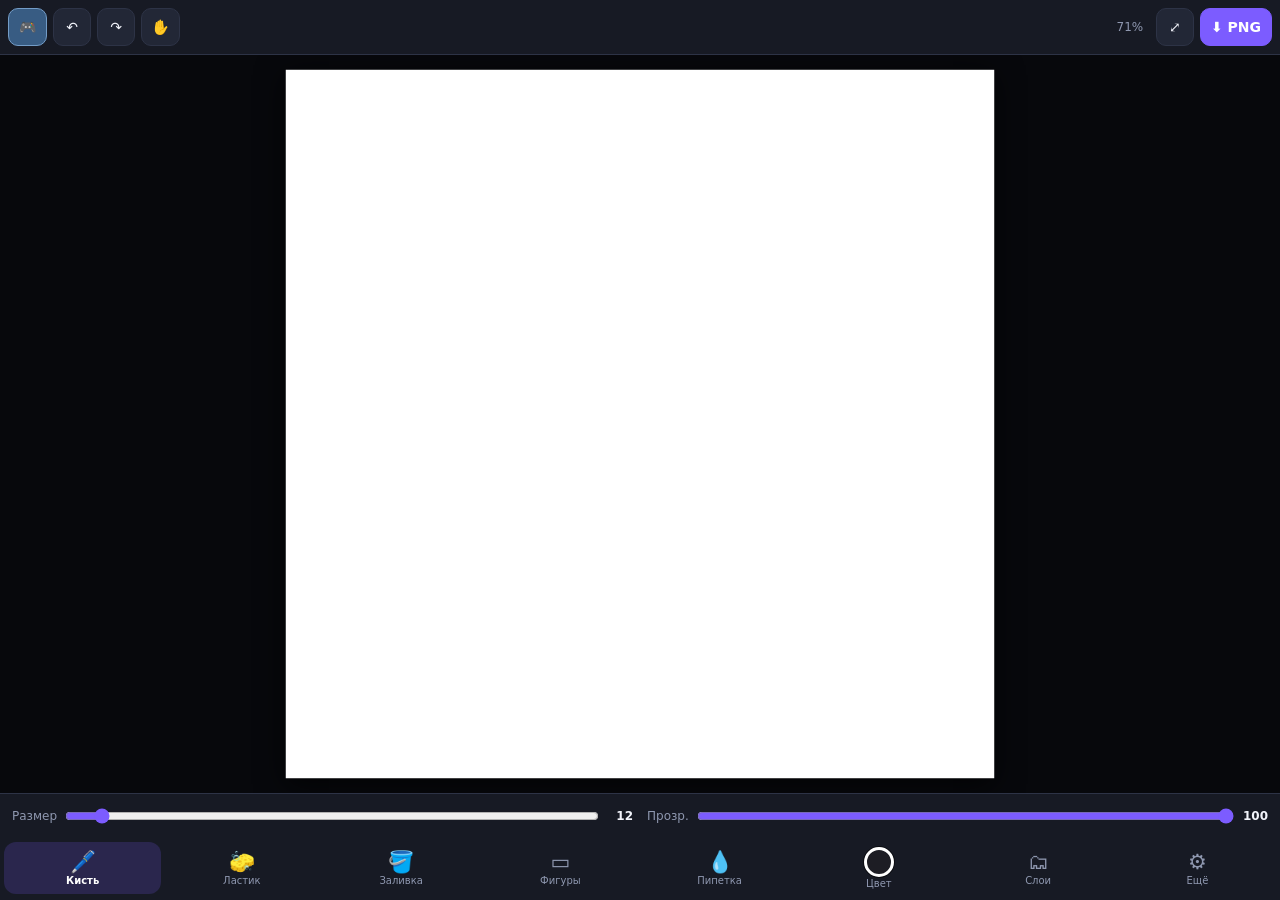
<file: index.html>
<!doctype html>
<html lang="ru"><head><meta charset="utf-8">
<meta name="viewport" content="width=device-width,initial-scale=1,maximum-scale=1,user-scalable=no,viewport-fit=cover">
<meta name="theme-color" content="#0e1016"><title>Paint Studio</title>
<script src="https://telegram.org/js/telegram-web-app.js"></script><link rel="stylesheet" href="/multiplayer.css">
<style>
:root{--bg:#0e1016;--p:#171a24;--p2:#222736;--t:#f2f4fb;--m:#8f98b0;--a:#7c5cff;--l:#2d3346}
*{box-sizing:border-box;-webkit-tap-highlight-color:transparent}
html,body{margin:0;height:100%;overflow:hidden;background:var(--bg);color:var(--t);font:14px system-ui,-apple-system,sans-serif;overscroll-behavior:none;user-select:none;-webkit-user-select:none}
input,textarea{user-select:text;-webkit-user-select:text}
#app{display:flex;flex-direction:column;height:100%;height:100dvh;max-width:1400px;margin:auto}
button{font:inherit;color:var(--t);background:var(--p2);border:1px solid var(--l);border-radius:10px;min-height:38px;min-width:38px;padding:0 10px}
button.on{background:var(--a);border-color:var(--a);color:#fff;font-weight:700}button:active{transform:scale(.95)}
.top{display:flex;gap:6px;align-items:center;padding:8px;padding-top:max(8px,env(safe-area-inset-top));background:var(--p);border-bottom:1px solid var(--l)}
.sp{flex:1}#zl{color:var(--m);font-size:12px;min-width:40px;text-align:center}
#stage{flex:1;position:relative;overflow:hidden;touch-action:none;min-height:150px;background:#07080c}
#wrap{position:absolute;left:0;top:0;width:1000px;height:1000px;transform-origin:0 0;box-shadow:0 8px 40px #000b}
.ly,#sb{position:absolute;left:0;top:0;width:100%;height:100%;pointer-events:none}
#qs{display:grid;grid-template-columns:1fr 1fr;gap:4px 14px;padding:6px 12px;background:var(--p);border-top:1px solid var(--l)}
#qs label{display:flex;align-items:center;gap:6px;color:var(--m);font-size:12px;min-width:0}#qs input{flex:1;min-width:0}#qs b{color:var(--t);min-width:26px;text-align:right;font-weight:600}
input[type=range]{accent-color:var(--a);height:28px}
#bar{display:flex;background:var(--p);padding:4px 4px max(6px,env(safe-area-inset-bottom));gap:2px}
.tb{flex:1;display:flex;flex-direction:column;align-items:center;justify-content:center;gap:1px;background:none;border:0;border-radius:12px;font-size:10px;color:var(--m);min-height:52px;padding:0;min-width:0}
.tb i{font-style:normal;font-size:21px;line-height:24px}.tb.on{background:#7c5cff30;color:#fff;font-weight:600}
#cbtn{width:30px;height:30px;border-radius:50%;border:3px solid #fff;display:block;box-shadow:0 0 0 1px #0008}
.locked .edit{opacity:.3;pointer-events:none}
#sheet{position:fixed;left:0;right:0;bottom:0;z-index:20;background:var(--p);border-top:1px solid var(--l);border-radius:18px 18px 0 0;max-height:58dvh;display:flex;flex-direction:column;box-shadow:0 -10px 40px #000a;max-width:900px;margin:auto}
#sheet[hidden]{display:none}.sh{display:flex;justify-content:space-between;align-items:center;padding:10px 14px 4px;font-size:15px}#shB{overflow-y:auto;padding:6px 14px max(14px,env(safe-area-inset-bottom))}
.row{display:flex;gap:6px;flex-wrap:wrap;align-items:center;margin-bottom:8px}
.grid{display:grid;grid-template-columns:repeat(auto-fill,minmax(104px,1fr));gap:8px}
.bt{display:flex;flex-direction:column;align-items:center;gap:2px;padding:6px 4px;height:auto;font-size:12px}.bt canvas{width:100%;height:auto}
label.r{display:flex;align-items:center;gap:8px;color:var(--m);font-size:13px;margin-bottom:4px}label.r span{min-width:84px}label.r input{flex:1}label.r b{color:var(--t);min-width:30px;text-align:right}
.cap{color:var(--m);font-size:12px;margin:6px 0 4px}
.sw{width:30px;height:30px;border-radius:50%;padding:0;min-width:0;border:2px solid #fff4}.sw.sel{outline:2px solid var(--a);outline-offset:2px}
#cur2{width:40px;height:40px;border-radius:10px;border:2px solid #fff6}
input.hue{-webkit-appearance:none;height:14px;border-radius:7px;background:linear-gradient(90deg,red,#ff0,lime,cyan,blue,magenta,red)}
input.hue::-webkit-slider-thumb{-webkit-appearance:none;width:22px;height:22px;border-radius:50%;background:#fff;border:2px solid #000}
select,#hex,input[type=color]{background:var(--p2);color:var(--t);border:1px solid var(--l);border-radius:10px;min-height:38px;padding:0 8px;font:inherit}#hex{width:92px}input[type=color]{width:46px;padding:2px}
.li{display:flex;align-items:center;gap:6px;padding:6px;border:1px solid var(--l);border-radius:12px;margin-bottom:6px;background:var(--p2)}.li.act{border-color:var(--a);background:#7c5cff25}
.li canvas{width:44px;height:44px;border-radius:6px;background:#fff;flex:none;object-fit:cover}.li .nm{flex:1;min-width:0}.li .nm b{display:block;font-size:13px;margin-bottom:2px}.li button{min-width:34px;min-height:34px;padding:0}.li input{width:100%}
.th{position:relative}.th img{width:84px;height:84px;object-fit:cover;border-radius:8px;border:1px solid var(--l);display:block;background:#fff}.th i{position:absolute;right:-4px;top:-4px;background:#c33;border-radius:50%;width:20px;height:20px;text-align:center;font-style:normal;line-height:20px}
#ov,#dlg{position:fixed;inset:0;background:#000d;display:none;flex-direction:column;align-items:center;justify-content:center;gap:12px;z-index:40;color:#fff;padding:20px;text-align:center}#ov img{max-width:92%;max-height:70%;background:#fff}
#dlg{z-index:50}#dlg div{background:var(--p);padding:18px;border-radius:14px;max-width:320px;border:1px solid var(--l)}#dlg .row{justify-content:center;margin:12px 0 0}
#szp{position:absolute;left:50%;top:50%;transform:translate(-50%,-50%);border:2px solid #fff;border-radius:50%;box-shadow:0 0 0 1px #000a;background:#7c5cff22;pointer-events:none;display:none;z-index:5}
#toast{position:fixed;left:50%;top:70px;transform:translateX(-50%);background:#000c;color:#fff;padding:8px 14px;border-radius:20px;z-index:45;display:none;font-size:13px}
</style></head><body>
<script>(function(){try{var t=window.Telegram&&Telegram.WebApp,sp=(t&&t.initDataUnsafe&&t.initDataUnsafe.start_param)||new URLSearchParams(location.search).get('startapp')||'';if(sp.indexOf('nat_')===0)location.replace('/game?startapp='+encodeURIComponent(sp))}catch(e){}})()</script>
<script>window.onerror=function(m,s,l){var d=document.createElement('div');d.style.cssText='position:fixed;top:0;left:0;right:0;z-index:99;background:#900;color:#fff;padding:8px;font-size:12px';d.textContent='Ошибка: '+m+' (строка '+l+')';document.body.appendChild(d)}</script>
<div id="app">
<div class="top"><button id="multiOpen" title="Игровая комната">🎮</button><button id="undo" class="edit">↶</button><button id="redo" class="edit">↷</button><button id="hand">✋</button><span class="sp"></span><span id="zl">100%</span><button id="fit">⤢</button><button id="save" class="on">⬇ PNG</button></div>
<div id="stage"><div id="wrap"><canvas id="sb" width="1000" height="1000"></canvas></div><div id="szp"></div></div>
<div id="qs" class="edit"><label>Размер<input id="size" type="range" min="1" max="200"><b id="sizeV"></b></label><label>Прозр.<input id="op" type="range" min="3" max="100"><b id="opV"></b></label></div>
<div id="bar">
<button class="tb edit" id="tBr"><i>🖊️</i>Кисть</button><button class="tb edit" data-t="eraser"><i>🧽</i>Ластик</button><button class="tb edit" data-t="bucket"><i>🪣</i>Заливка</button><button class="tb edit" id="tSh"><i>◇</i>Фигуры</button><button class="tb edit" data-t="pick"><i>💧</i>Пипетка</button><button class="tb edit" id="tCol"><span id="cbtn"></span>Цвет</button><button class="tb edit" id="tLy"><i>🗂</i>Слои</button><button class="tb" id="tMore"><i>⚙</i>Ещё</button>
</div></div>
<div id="sheet" hidden><div class="sh"><b id="shT"></b><button id="shX">✕</button></div><div id="shB"></div></div>
<div id="multiBox" class="multi-box" style="display:none">
 <div class="multi-head"><b>🎨 Угадай, что я нарисовал!</b><button id="multiClose">✕</button></div>
 <div id="multiSetup">
  <p>Введи имя и подключись к комнате из Telegram-группы.</p>
  <input id="playerName" maxlength="24" placeholder="Твоё имя" value="Игрок">
  <input id="roomCode" maxlength="8" placeholder="Код комнаты">
  <div class="multi-actions"><button id="roomJoin" class="multi-primary">Войти в комнату</button><button id="roomCreate">Создать комнату</button></div>
 </div>
 <div id="multiGame" hidden>
  <div class="multi-info"><span>Комната: <b id="roomLabel"></b></span><span id="roundStatus">Ожидание игроков</span></div>
  <div class="word-card" id="wordCard">Ждём начала игры…</div>
  <div class="multi-actions"><button id="roundStart" class="multi-primary">▶ Начать раунд</button><button id="canvasClear">Очистить рисунок</button><button id="roomLeave">Выйти</button></div>
  <div class="multi-columns"><div><b>Игроки</b><div id="playerList"></div></div><div><b>Ответы</b><div id="gameChat"></div><div class="guess-row"><input id="guessInput" placeholder="Угадай слово"><button id="guessSend">➤</button></div></div></div>
 </div><div id="multiNotice"></div>
</div>
<div id="ov"><img id="oi"><div>Зажми картинку и выбери «Сохранить». Нажми в любом месте, чтобы закрыть.</div></div>
<div id="dlg"><div><span id="dT"></span><div class="row"><button id="dN">Отмена</button><button id="dY" class="on">Да</button></div></div></div><div id="toast"></div>
<script>
(()=>{
const A=window.Telegram&&Telegram.WebApp;try{A&&(A.ready(),A.expand(),A.disableVerticalSwipes&&A.disableVerticalSwipes())}catch{}
const $=s=>document.querySelector(s),W=1000,H=1000,stage=$('#stage'),wrap=$('#wrap'),sb=$('#sb'),sbx=sb.getContext('2d');
const S={tool:'pen',color:'#1d1d24',size:12,op:1,sm:.3,sym:1,mir:0,fill:0,tol:32,paper:'#ffffff'};
const BR=[['pen','🖊️','Перо'],['pencil','✏️','Карандаш'],['marker','🖍️','Маркер'],['hl','🟨','Текстмаркер'],['calli','🖋️','Каллиграфия'],['spray','💨','Спрей'],['air','☁️','Аэрограф'],['water','💧','Акварель'],['chalk','🧱','Мел'],['crayon','🖍','Мелок'],['neon','💡','Неон'],['light','🌈','Радуга'],['spark','✨','Искры'],['star','⭐','Звёзды'],['conf','🎉','Конфетти'],['gouache','🎨','Гуашь'],['ink','✒️','Тушь'],['dry','🧹','Сухая кисть'],['charcoal','⬛','Уголь'],['pastel','💗','Пастель'],['stipple','🔘','Точки'],['leaf','🍃','Листья'],['heart','❤️','Сердечки'],['snow','❄️','Снег'],['grass','🌿','Трава'],['fur','🐾','Мех'],['dash','➖','Пунктир'],['glow','🔆','Свечение'],['fire','🔥','Огонь'],['bubble','⚪','Пузыри']];
const SH=[['line','／','Линия'],['rect','▭','Прямоуг.'],['ell','◯','Эллипс'],['tri','△','Треугольник'],['star5','☆','Звезда'],['arrow','➜','Стрелка']];
const PAL={Классика:['#1d1d24','#ffffff','#e53935','#ff8a00','#ffd600','#43a047','#00acc1','#1e88e5','#3949ab','#8e24aa','#ec407a','#795548','#9e9e9e'],'Неон':['#ff00e6','#00fff0','#39ff14','#fff200','#ff3131','#7d00ff','#00b3ff','#ff7b00','#ffffff','#b6ff00'],Пастель:['#ffd1dc','#ffe5b4','#fdfd96','#c1f0c1','#b5ead7','#aec6cf','#cdb4db','#f4c2c2','#e2f0cb','#ffffff'],Земля:['#3e2723','#5d4037','#8d6e63','#d7ccc8','#6b8e23','#556b2f','#c19a6b','#a0522d','#f5deb3','#2f4f4f'],Закат:['#2b1055','#7597de','#ff5e62','#ff9966','#ffcb74','#ffe29f','#c33764','#1d2671','#f857a6','#ffd1a9'],Океан:['#03045e','#0077b6','#00b4d8','#90e0ef','#caf0f8','#006466','#2ec4b6','#cbf3f0','#023e8a','#e0fbfc'],'Тона кожи':['#ffdfc4','#f0c8a0','#e0ac84','#c68642','#a9714b','#8d5524','#6b4423','#4a2c17','#f5b7a5','#d98880']};
let L=[],act=0,hist=[],redo=[],V={x:0,y:0,s:1},hand=false,locked=false,inRoom=false,stash=null,touched=false,dirty=false,hue=0,dc=0,cur=null,lastBr='pen',lastSh='rect',prevTool='pen',RC=[],space=false,palN='Классика';
try{Object.assign(S,JSON.parse(localStorage.getItem('psPref3')||'{}'));S.paper='#ffffff'}catch{}
const savePref=()=>{try{localStorage.setItem('psPref3',JSON.stringify({color:S.color,size:S.size,op:S.op,sm:S.sm,tol:S.tol}))}catch{}};
const rgb=h=>[1,3,5].map(i=>parseInt(h.substr(i,2),16)),hex=(r,g,b)=>'#'+[r,g,b].map(v=>Math.round(v).toString(16).padStart(2,'0')).join('');
function hsl2(h,s,l){s/=100;l/=100;const k=n=>(n+h/30)%12,a=s*Math.min(l,1-l),f=n=>l-a*Math.max(-1,Math.min(k(n)-3,Math.min(9-k(n),1)));return hex(f(0)*255,f(8)*255,f(4)*255)}
function h2hsl(r,g,b){r/=255;g/=255;b/=255;const x=Math.max(r,g,b),n=Math.min(r,g,b),l=(x+n)/2,d=x-n;let h=0,s=0;if(d){s=d/(1-Math.abs(2*l-1));h=x==r?(g-b)/d%6:x==g?(b-r)/d+2:(r-g)/d+4;h*=60;h<0&&(h+=360)}return[h,s*100,l*100]}
const toast=m=>{const t=$('#toast');t.textContent=m;t.style.display='block';clearTimeout(toast.t);toast.t=setTimeout(()=>t.style.display='none',1600)};
const ask=(m,f)=>{$('#dT').textContent=m;$('#dlg').style.display='flex';$('#dN').onclick=()=>$('#dlg').style.display='none';$('#dY').onclick=()=>{$('#dlg').style.display='none';f()}};
/* layers */
function mk(n){const c=document.createElement('canvas');c.width=W;c.height=H;c.className='ly';return{c,x:c.getContext('2d',{willReadFrequently:true}),name:n,vis:true,op:1}}
function ord(){L.forEach(l=>{l.c.style.opacity=l.vis?l.op:0;wrap.insertBefore(l.c,sb)})}
function place(){wrap.insertBefore(sb,L[act+1]?L[act+1].c:null)}
function newDoc(){L.forEach(l=>l.c.remove());L=[mk('Слой 1')];act=0;hist=[];redo=[];S.paper='#ffffff';wrap.style.background='#fff';ord();dirty=false}
const proj=()=>({paper:S.paper,act,layers:L.map(l=>({n:l.name,v:l.vis,o:l.op,d:l.c.toDataURL()}))});
function load(p,cb){L.forEach(l=>l.c.remove());L=[];hist=[];redo=[];S.paper=p.paper||'#ffffff';wrap.style.background=S.paper;let n=p.layers.length;if(!n)return newDoc();p.layers.forEach((q,i)=>{const l=mk(q.n);l.vis=q.v!==false;l.op=q.o==null?1:q.o;L[i]=l;const im=new Image();im.onload=()=>{l.x.drawImage(im,0,0,W,H);--n||(act=Math.min(p.act||0,L.length-1),ord(),refresh(),cb&&cb())};im.onerror=()=>{--n||(ord(),cb&&cb())};im.src=q.d});ord()}
function flat(){const o=document.createElement('canvas');o.width=W;o.height=H;const c=o.getContext('2d');c.fillStyle=S.paper;c.fillRect(0,0,W,H);L.forEach((l,i)=>{if(l.vis){c.globalAlpha=l.op;c.drawImage(l.c,0,0)}if(cur&&!cur.ers&&i===act){c.globalAlpha=cur.so;c.drawImage(sb,0,0)}});c.globalAlpha=1;return o}
/* history */
function push(e){hist.push(e);hist.length>14&&hist.shift();redo=[]}
function apply(e){if(e.t==='px'){const d=e.l.x.getImageData(0,0,W,H);e.l.x.putImageData(e.d,0,0);e.d=d}else if(L.includes(e.l)){e.i=L.indexOf(e.l);L.splice(e.i,1);e.l.c.remove();act=Math.max(0,Math.min(act,L.length-1))}else{L.splice(e.i,0,e.l);act=e.i}ord();refresh()}
function undo(){if(locked||cur)return;const e=hist.pop();if(!e)return toast('Больше нечего отменять');apply(e);redo.push(e);changed()}
function redoF(){if(locked||cur)return;const e=redo.pop();if(!e)return;apply(e);hist.push(e);changed()}
function changed(){dirty=true;window.PS.onchange&&window.PS.onchange()}
$('#undo').onclick=undo;$('#redo').onclick=redoF;
/* brushes */
function kt(c,t,col,x,y,o){const n=o/2,R=Math.random;c.globalCompositeOperation='source-over';c.globalAlpha=1;c.fillStyle=col;
const dot=(a,b,r)=>{c.beginPath();c.arc(a,b,Math.max(.5,r),0,7);c.fill()},sp=(k,m,z,al)=>{c.globalAlpha=al;for(let i=0,q=n*k+6;i<q;i++){const f=R()*7,h=Math.sqrt(R())*n*m;c.fillRect(x+Math.cos(f)*h,y+Math.sin(f)*h,z,z)}};
if(t==='eraser'){c.globalCompositeOperation='destination-out';c.globalAlpha=S.op;dot(x,y,n)}
else if(t==='pen'||t==='marker')dot(x,y,n);else if(t==='hl')c.fillRect(x-n,y-n*.4,o,o*.8);
else if(t==='pencil')sp(3,1,1.3,.5);else if(t==='spray')sp(2,1.6,1.4,.6);else if(t==='chalk')sp(2,1,1.5,.7);else if(t==='crayon')sp(4,1,1.8,.55);
else if(t==='calli'){c.save();c.translate(x,y);c.rotate(-.8);c.beginPath();c.ellipse(0,0,n,Math.max(.6,n*.22),0,0,7);c.fill();c.restore()}
else if(t==='air'||t==='water'){const w=t==='water',p=n*(w?1.7:1.4),f=w?(R()-.5)*n*.5:0,g=w?(R()-.5)*n*.5:0,d=c.createRadialGradient(x+f,y+g,0,x+f,y+g,p);d.addColorStop(0,col);d.addColorStop(1,col+'00');c.fillStyle=d;c.globalAlpha=w?.07:.16;c.fillRect(x+f-p,y+g-p,p*2,p*2)}
else if(t==='neon'){c.shadowColor=col;c.shadowBlur=n*1.6+4;dot(x,y,n*.55);c.shadowBlur=0;c.fillStyle='#fff';c.globalAlpha=.9;dot(x,y,n*.22)}
else if(t==='light'){hue=(hue+2)%360;c.fillStyle=`hsl(${hue},95%,58%)`;dot(x,y,n)}
else if(t==='spark'){if(R()<.4){c.fillStyle=`hsl(${R()*360},90%,72%)`;dot(x+(R()-.5)*o*1.2,y+(R()-.5)*o*1.2,R()*n*.4+1)}}
else if(t==='star'){c.beginPath();const a0=R()*6,r=n*.8;for(let i=0;i<10;i++){const a=a0+i*Math.PI/5,k=i%2?.45:1;c[i?'lineTo':'moveTo'](x+Math.cos(a)*r*k,y+Math.sin(a)*r*k)}c.closePath();c.fill()}
else if(t==='conf'){c.fillStyle=`hsl(${R()*360},90%,60%)`;const l=n*.45+1,p=(R()-.5)*o,f=(R()-.5)*o;R()<.5?dot(x+p,y+f,l):c.fillRect(x+p,y+f,l*1.6,l*1.6)}
else if(t==='gouache'){const d=c.createRadialGradient(x,y,0,x,y,n);d.addColorStop(0,col);d.addColorStop(.75,col);d.addColorStop(1,col+'00');c.fillStyle=d;c.fillRect(x-n,y-n,o,o)}
else if(t==='ink')dot(x+(R()-.5)*n*.15,y+(R()-.5)*n*.15,n*(.55+R()*.15));
else if(t==='dry'){c.globalAlpha=.75;for(let i=0;i<7;i++){const f=(i/7-.5)*o*.9;c.fillRect(x+f,y-n*.6*R(),Math.max(1,n*.09),Math.max(2,n*(.5+R()*.6)))}}
else if(t==='charcoal')sp(5,1,2.6,.55);else if(t==='pastel')sp(3,1.15,2.4,.45);
else if(t==='stipple'){for(let i=0;i<3;i++)dot(x+(R()-.5)*o,y+(R()-.5)*o,Math.max(.8,n*.12*(.6+R())))}
else if(t==='leaf'){c.save();c.translate(x+(R()-.5)*o*.8,y+(R()-.5)*o*.8);c.rotate(R()*6.3);c.globalAlpha=.55+R()*.45;c.beginPath();c.ellipse(0,0,n*.7,n*.28,0,0,7);c.fill();c.restore()}
else if(t==='heart'){c.save();c.translate(x+(R()-.5)*o*.6,y+(R()-.5)*o*.6);c.rotate((R()-.5)*.8);const r=n*.5;c.beginPath();c.moveTo(0,r*.9);c.bezierCurveTo(-r*1.6,-r*.2,-r*.7,-r*1.3,0,-r*.5);c.bezierCurveTo(r*.7,-r*1.3,r*1.6,-r*.2,0,r*.9);c.fill();c.restore()}
else if(t==='snow'){c.globalAlpha=.9;dot(x+(R()-.5)*o*1.6,y+(R()-.5)*o*1.6,Math.max(1,n*.12*(.5+R()*1.5)))}
else if(t==='grass'){c.strokeStyle=col;c.lineWidth=Math.max(1,n*.08);c.lineCap='round';for(let i=0;i<3;i++){const bx=x+(R()-.5)*o,h=n*(.6+R());c.beginPath();c.moveTo(bx,y+n*.3);c.quadraticCurveTo(bx+(R()-.5)*n*.4,y-h*.5,bx+(R()-.5)*n*.6,y-h);c.stroke()}}
else if(t==='fur'){c.strokeStyle=col;c.lineWidth=Math.max(.8,n*.04);c.globalAlpha=.8;for(let i=0;i<4;i++){const a=R()*6.3,l=n*(.4+R()*.8);c.beginPath();c.moveTo(x,y);c.lineTo(x+Math.cos(a)*l,y+Math.sin(a)*l);c.stroke()}}
else if(t==='dash'){dc=(dc+1)%24;if(dc<12)dot(x,y,n)}
else if(t==='glow'){c.shadowColor=col;c.shadowBlur=n*2.5+4;c.globalAlpha=.55;dot(x,y,n*.5)}
else if(t==='fire'){c.fillStyle=`hsl(${R()*55},100%,${45+R()*20}%)`;c.globalAlpha=.7;dot(x+(R()-.5)*o*.6,y-R()*n*1.2,Math.max(1,n*.3*R()+1))}
else if(t==='bubble'){c.strokeStyle=col;c.lineWidth=Math.max(1,n*.06);const r=n*(.25+R()*.45),bx=x+(R()-.5)*o*.8,by=y+(R()-.5)*o*.8;c.beginPath();c.arc(bx,by,r,0,7);c.stroke();c.globalAlpha=.4;c.fillStyle='#fff';dot(bx-r*.35,by-r*.35,r*.2)}
c.shadowBlur=0;c.globalAlpha=1}
function rt(x,y,o){const c=cur.X,cx=W/2,cy=H/2;for(let i=0;i<S.sym;i++){const a=Math.PI*2*i/S.sym,co=Math.cos(a),si=Math.sin(a);for(let m=0;m<(S.mir?2:1);m++){const dx=(m?2*cx-x:x)-cx,dy=y-cy;kt(c,S.tool,S.color,cx+dx*co-dy*si,cy+dx*si+dy*co,o)}}}
const SPC={star:.9,conf:.7,spark:.5,neon:.2,spray:.15,chalk:.15,crayon:.12,air:.15,water:.25,stipple:.4,leaf:.8,heart:.9,snow:.6,grass:.35,fur:.25,bubble:.8,fire:.3,glow:.15,pastel:.12,charcoal:.12,dry:.2};
function ft(a,b){const d=Math.hypot(b.x-a.x,b.y-a.y),sp=Math.max(1,S.size*(a.p+b.p)/2*(SPC[S.tool]||.1));let s=cur.P;if(!d&&!s){rt(a.x,a.y,S.size*a.p);cur.P=sp;return}for(;s<=d;s+=sp){const k=s/d;rt(a.x+(b.x-a.x)*k,a.y+(b.y-a.y)*k,S.size*(a.p+(b.p-a.p)*k))}cur.P=s-d}
function shp(c,t,a,b){c.globalCompositeOperation='source-over';c.globalAlpha=1;c.strokeStyle=c.fillStyle=S.color;c.lineWidth=S.size;c.lineCap=c.lineJoin='round';c.beginPath();const mx=(a.x+b.x)/2,my=(a.y+b.y)/2,rx=Math.abs(b.x-a.x)/2,ry=Math.abs(b.y-a.y)/2;let cl=1;
if(t==='line'||t==='arrow'){cl=0;c.moveTo(a.x,a.y);c.lineTo(b.x,b.y);if(t==='arrow'){const f=Math.atan2(b.y-a.y,b.x-a.x),h=Math.max(S.size*3,22);for(const d of[-.5,.5]){c.moveTo(b.x,b.y);c.lineTo(b.x-Math.cos(f+d)*h,b.y-Math.sin(f+d)*h)}}}
else if(t==='rect')c.rect(a.x,a.y,b.x-a.x,b.y-a.y);else if(t==='ell')c.ellipse(mx,my,rx,ry,0,0,7);else if(t==='tri'){c.moveTo(mx,a.y);c.lineTo(b.x,b.y);c.lineTo(a.x,b.y);c.closePath()}
else{for(let i=0;i<10;i++){const g=-Math.PI/2+i*Math.PI/5,d=i%2?.45:1;c[i?'lineTo':'moveTo'](mx+Math.cos(g)*rx*d,my+Math.sin(g)*ry*d)}c.closePath()}
S.fill&&cl?c.fill():c.stroke()}
function flood(x,y){const l=L[act],id=l.x.getImageData(0,0,W,H),d=id.data,t=S.tol*2.55|0,i0=(y*W+x)*4,r=d[i0],g=d[i0+1],b=d[i0+2],al=d[i0+3],[fr,fg,fb]=rgb(S.color);
if(Math.abs(fr-r)+Math.abs(fg-g)+Math.abs(fb-b)<3&&al===255)return false;
const ok=i=>Math.abs(d[i]-r)<=t&&Math.abs(d[i+1]-g)<=t&&Math.abs(d[i+2]-b)<=t&&Math.abs(d[i+3]-al)<=t,seen=new Uint8Array(W*H),st=[x,y];
while(st.length){const yy=st.pop(),xx=st.pop();if(seen[yy*W+xx]||!ok((yy*W+xx)*4))continue;let lx=xx,rx=xx;while(lx>0&&!seen[yy*W+lx-1]&&ok((yy*W+lx-1)*4))lx--;while(rx<W-1&&!seen[yy*W+rx+1]&&ok((yy*W+rx+1)*4))rx++;
let up=false,dn=false;for(let k=lx;k<=rx;k++){const q=yy*W+k;seen[q]=1;d[q*4]=fr;d[q*4+1]=fg;d[q*4+2]=fb;d[q*4+3]=255;
if(yy>0){const o2=!seen[q-W]&&ok((q-W)*4);o2&&!up&&st.push(k,yy-1);up=o2}if(yy<H-1){const o2=!seen[q+W]&&ok((q+W)*4);o2&&!dn&&st.push(k,yy+1);dn=o2}}}
l.x.putImageData(id,0,0);return true}
/* view */
function draw(){wrap.style.transform=`translate(${V.x}px,${V.y}px) scale(${V.s})`;$('#zl').textContent=Math.round(V.s*100)+'%'}
function fit(){const w=stage.clientWidth,h=stage.clientHeight,s=Math.min(w/W,h/H)*.96;V={s,x:(w-W*s)/2,y:(h-H*s)/2};touched=false;draw()}
$('#fit').onclick=fit;addEventListener('resize',()=>{if(!touched)fit()});
function zoomAt(cx,cy,s){s=Math.max(.1,Math.min(16,s));const k=s/V.s;V.x=cx-(cx-V.x)*k;V.y=cy-(cy-V.y)*k;V.s=s;touched=true;draw()}
stage.addEventListener('wheel',e=>{e.preventDefault();const r=stage.getBoundingClientRect();zoomAt(e.clientX-r.left,e.clientY-r.top,V.s*(e.deltaY<0?1.15:.87))},{passive:false});
/* pointers */
const P=new Map();let pin=null,pan=null;
const pt=e=>{const r=wrap.getBoundingClientRect();return{x:Math.max(0,Math.min(W-1,(e.clientX-r.left)/r.width*W)),y:Math.max(0,Math.min(H-1,(e.clientY-r.top)/r.height*H)),p:e.pointerType==='pen'?Math.max(.25,e.pressure*1.6):1}};
const isShape=()=>SH.some(s=>s[0]===S.tool),snap=()=>L[act].x.getImageData(0,0,W,H);
function begin(p){const l=L[act];if(!l.vis)return toast('Слой скрыт — включи 👁 в «Слои»');const t=S.tool;
if(t==='pick'){const f=flat().getContext('2d').getImageData(p.x|0,p.y|0,1,1).data;setColor(hex(f[0],f[1],f[2]));addRC(S.color);setTool(prevTool);return}
if(t==='bucket'){const d=snap();if(flood(p.x|0,p.y|0)){push({t:'px',l,d});addRC(S.color);changed()}return}
const ers=t==='eraser',sh=isShape(),so=t==='hl'?S.op*.5:t==='marker'?S.op*.6:S.op;
cur={l,snap:snap(),ers,sh,so,X:ers?l.x:sbx,raw:p,a:p,N:p,Sm:p,P:0};if(!ers){sbx.clearRect(0,0,W,H);place();sb.style.opacity=so}
if(!sh)ft(p,p)}
function cancel(){if(!cur)return;cur.ers?cur.l.x.putImageData(cur.snap,0,0):sbx.clearRect(0,0,W,H);cur=null}
function fin(){const c=cur;if(c.sh){sbx.clearRect(0,0,W,H);shp(sbx,S.tool,c.a,c.raw)}else ft(c.N,c.raw);
if(!c.ers){c.l.x.globalAlpha=c.so;c.l.x.globalCompositeOperation='source-over';c.l.x.drawImage(sb,0,0);c.l.x.globalAlpha=1;sbx.clearRect(0,0,W,H);sb.style.opacity=1}
cur=null;push({t:'px',l:c.l,d:c.snap});addRC(S.color);changed()}
stage.addEventListener('pointerdown',e=>{e.preventDefault();$('#sheet').hidden=true;try{stage.setPointerCapture(e.pointerId)}catch{}P.set(e.pointerId,{x:e.clientX,y:e.clientY});
if(P.size===2){cancel();const[a,b]=[...P.values()],r=stage.getBoundingClientRect();pin={t:Date.now(),m:0,d:Math.hypot(a.x-b.x,a.y-b.y)||1,cx:(a.x+b.x)/2-r.left,cy:(a.y+b.y)/2-r.top,v:{...V},done:false};return}
if(P.size>1||pin)return;
if(hand||locked||space||e.button===1){pan={x:e.clientX,y:e.clientY,v:{...V}};return}
if(e.button>0)return;begin(pt(e))});
stage.addEventListener('pointermove',e=>{if(!P.has(e.pointerId))return;P.set(e.pointerId,{x:e.clientX,y:e.clientY});
if(pin&&P.size>=2){const[a,b]=[...P.values()],r=stage.getBoundingClientRect(),d=Math.hypot(a.x-b.x,a.y-b.y),cx=(a.x+b.x)/2-r.left,cy=(a.y+b.y)/2-r.top,s=Math.max(.1,Math.min(16,pin.v.s*d/pin.d)),px=(pin.cx-pin.v.x)/pin.v.s,py=(pin.cy-pin.v.y)/pin.v.s;
if(Math.abs(d-pin.d)>10||Math.hypot(cx-pin.cx,cy-pin.cy)>10)pin.m=1;V.s=s;V.x=cx-px*s;V.y=cy-py*s;touched=true;draw();return}
if(pan&&P.size===1){V.x=pan.v.x+e.clientX-pan.x;V.y=pan.v.y+e.clientY-pan.y;touched=true;draw();return}
if(!cur||P.size!==1)return;e.preventDefault();const ev=e.getCoalescedEvents?e.getCoalescedEvents():[e];
for(const q of ev.length?ev:[e]){const n=pt(q);cur.raw=n;if(cur.sh){sbx.clearRect(0,0,W,H);shp(sbx,S.tool,cur.a,n)}else{const k=1-S.sm;cur.Sm={x:cur.Sm.x+(n.x-cur.Sm.x)*k,y:cur.Sm.y+(n.y-cur.Sm.y)*k,p:n.p};ft(cur.N,cur.Sm);cur.N=cur.Sm}}});
function up(e){if(!P.delete(e.pointerId))return;
if(pin&&P.size<2&&!pin.done){pin.done=true;if(!pin.m&&Date.now()-pin.t<300)undo()}
if(cur&&P.size===0){if(e.type==='pointerup'&&e.clientX!==undefined)cur.raw=pt(e);fin()}
if(P.size===0){pan=null;pin=null}}
stage.addEventListener('pointerup',up);stage.addEventListener('pointercancel',e=>{cancel();up(e)});
/* tools & ui */
function setTool(t){if(t==='pick'&&S.tool!=='pick')prevTool=S.tool;S.tool=t;hand=false;$('#hand').classList.remove('on');BR.some(b=>b[0]===t)&&(lastBr=t);SH.some(b=>b[0]===t)&&(lastSh=t);
document.querySelectorAll('#bar [data-t]').forEach(b=>b.classList.toggle('on',b.dataset.t===t));$('#tBr').classList.toggle('on',t===lastBr&&BR.some(b=>b[0]===t));$('#tSh').classList.toggle('on',SH.some(b=>b[0]===t));
$('#tBr').firstChild.textContent=BR.find(b=>b[0]===lastBr)[1];$('#tSh').firstChild.textContent=SH.find(b=>b[0]===lastSh)[1]}
document.querySelectorAll('#bar [data-t]').forEach(b=>b.onclick=()=>setTool(b.dataset.t));
$('#tBr').onclick=()=>BR.some(b=>b[0]===S.tool)?sheet('Кисти',pageBr):setTool(lastBr);
$('#tSh').onclick=()=>SH.some(b=>b[0]===S.tool)?sheet('Фигуры',pageSh):(setTool(lastSh),sheet('Фигуры',pageSh));
$('#tCol').onclick=()=>sheet('Цвет',pageCol);$('#tLy').onclick=()=>sheet('Слои',pageLy);$('#tMore').onclick=()=>sheet('Ещё',pageMore);
$('#hand').onclick=()=>{hand=!hand;$('#hand').classList.toggle('on',hand)};
const slide=(id,vid,f)=>{$(id).oninput=e=>{$(vid).textContent=e.target.value;f(+e.target.value);savePref()}};
function showSz(){const e=$('#szp'),d=Math.max(4,Math.min(S.size*V.s,stage.clientWidth,stage.clientHeight));e.style.width=e.style.height=d+'px';e.style.display='block';clearTimeout(showSz.t);showSz.t=setTimeout(()=>e.style.display='none',900)}
slide('#size','#sizeV',v=>{S.size=v;showSz()});slide('#op','#opV',v=>S.op=v/100);
function syncQs(){$('#size').value=S.size;$('#sizeV').textContent=S.size;$('#op').value=Math.round(S.op*100);$('#opV').textContent=Math.round(S.op*100)}
function setColor(c,skip){S.color=c;$('#cbtn').style.background=c;savePref();const q=$('#cur2');if(!q)return;q.style.background=c;$('#hex').value=c;if(!skip){const[h,s,l]=h2hsl(...rgb(c));$('#hh').value=h;$('#ss').value=s;$('#ll').value=l}document.querySelectorAll('#shB .sw').forEach(o=>o.classList.toggle('sel',o.dataset.c===c))}
function addRC(c){RC=[c,...RC.filter(x=>x!==c)].slice(0,12);const r=$('#rec');r&&fillSw(r,RC)}
function fillSw(box,arr){box.innerHTML='';arr.forEach(c=>{const b=document.createElement('button');b.className='sw'+(c===S.color?' sel':'');b.dataset.c=c;b.style.background=c;b.onclick=()=>setColor(c);box.appendChild(b)})}
function sheet(t,f){const s=$('#sheet');if(!s.hidden&&$('#shT').textContent===t){s.hidden=true;return}$('#shT').textContent=t;f($('#shB'));s.hidden=false}
$('#shX').onclick=()=>$('#sheet').hidden=true;
function pageBr(b){b.innerHTML='<div class="grid">'+BR.map(([k,i,n])=>`<button class="bt${S.tool===k?' on':''}"><canvas width="150" height="44"></canvas><span>${i} ${n}</span></button>`).join('')+'</div>';
b.querySelectorAll('.bt').forEach((el,i)=>{const c=el.firstChild.getContext('2d'),k=BR[i][0];for(let x=12;x<138;x+=Math.max(2,14*(SPC[k]||.1)))kt(c,k,'#eceaf7',x,22+Math.sin(x/15)*9,14);el.onclick=()=>{setTool(k);$('#sheet').hidden=true}})}
function pageSh(b){b.innerHTML='<div class="grid">'+SH.map(([k,i,n])=>`<button class="bt${S.tool===k?' on':''}" data-k="${k}"><span style="font-size:22px">${i}</span><span>${n}</span></button>`).join('')+'</div><div class="row" style="margin-top:10px"><button id="fl" class="'+(S.fill?'on':'')+'">▣ Заливка фигуры: '+(S.fill?'вкл':'выкл')+'</button></div>';
b.querySelectorAll('.bt').forEach(el=>el.onclick=()=>{setTool(el.dataset.k);$('#sheet').hidden=true});$('#fl').onclick=e=>{S.fill=!S.fill;e.target.classList.toggle('on',S.fill);e.target.textContent='▣ Заливка фигуры: '+(S.fill?'вкл':'выкл')}}
function pageCol(b){b.innerHTML=`<div class="row"><div id="cur2"></div><input id="hex" maxlength="7"><select id="pal">${Object.keys(PAL).map(k=>`<option${k===palN?' selected':''}>${k}</option>`).join('')}</select></div><div class="row" id="sws"></div>
<label class="r"><span>Оттенок</span><input id="hh" class="hue" type="range" min="0" max="360"></label><label class="r"><span>Насыщенность</span><input id="ss" type="range" max="100"></label><label class="r"><span>Яркость</span><input id="ll" type="range" max="100"></label><div class="cap">Недавние</div><div class="row" id="rec"></div>`;
const sw=()=>fillSw($('#sws'),PAL[palN]);$('#pal').onchange=e=>{palN=e.target.value;sw()};sw();fillSw($('#rec'),RC);
['#hh','#ss','#ll'].forEach(i=>$(i).oninput=()=>setColor(hsl2(+$('#hh').value,+$('#ss').value,+$('#ll').value),true));
$('#hex').onchange=e=>{let v=e.target.value.trim();if(/^#[0-9a-f]{6}$/i.test(v)){setColor(v.toLowerCase());addRC(S.color)}else e.target.value=S.color};setColor(S.color)}
function pageLy(b){b.innerHTML='<div class="row"><button id="la" class="on">＋ Слой</button><button id="ld">⧉ Копия</button></div><div id="lst"></div>';
$('#la').onclick=()=>{if(L.length>=10)return toast('Максимум 10 слоёв');const l=mk('Слой '+(L.length+1));L.splice(act+1,0,l);act++;push({t:'ly',l,i:act});ord();pageLy(b);changed()};
$('#ld').onclick=()=>{if(L.length>=10)return toast('Максимум 10 слоёв');const s=L[act],l=mk(s.name+' копия');l.x.drawImage(s.c,0,0);l.op=s.op;L.splice(act+1,0,l);act++;push({t:'ly',l,i:act});ord();pageLy(b);changed()};
const box=$('#lst');for(let i=L.length-1;i>=0;i--){const l=L[i],d=document.createElement('div');d.className='li'+(i===act?' act':'');d.innerHTML='<canvas width="44" height="44"></canvas><div class="nm"><b></b><input type="range" min="0" max="100"></div><button>'+(l.vis?'👁':'🚫')+'</button><button>▲</button><button>▼</button><button>🗑</button>';
d.querySelector('b').textContent=l.name;d.querySelector('canvas').getContext('2d').drawImage(l.c,0,0,44,44);const r=d.querySelector('input'),bs=d.querySelectorAll('button');r.value=l.op*100;
r.oninput=()=>{l.op=r.value/100;ord();dirty=true};d.querySelector('.nm').onclick=e=>{if(e.target!==r){act=i;pageLy(b)}};
bs[0].onclick=()=>{l.vis=!l.vis;ord();pageLy(b);dirty=true};
bs[1].onclick=()=>{if(i<L.length-1){[L[i],L[i+1]]=[L[i+1],L[i]];if(act===i)act++;else if(act===i+1)act--;ord();pageLy(b);dirty=true}};
bs[2].onclick=()=>{if(i>0){[L[i],L[i-1]]=[L[i-1],L[i]];if(act===i)act--;else if(act===i-1)act++;ord();pageLy(b);dirty=true}};
bs[3].onclick=()=>{if(L.length<2)return toast('Нужен хотя бы один слой');ask('Удалить слой «'+l.name+'»? Можно отменить ↶',()=>{push({t:'ly',l,i});L.splice(i,1);l.c.remove();act=Math.max(0,Math.min(act,L.length-1));ord();pageLy(b);changed()})};box.appendChild(d)}}
function refresh(){if(!$('#sheet').hidden&&$('#shT').textContent==='Слои')pageLy($('#shB'))}
const db=(op,k,v)=>new Promise(r=>{try{const q=indexedDB.open('ps3',1);q.onupgradeneeded=()=>q.result.createObjectStore('k');q.onerror=()=>r();q.onsuccess=()=>{const o=q.result.transaction('k',op==='get'?'readonly':'readwrite').objectStore('k'),rq=op==='get'?o.get(k):o.put(v,k);rq.onsuccess=()=>r(rq.result);rq.onerror=()=>r()}}catch{r()}});
function pageMore(b){b.innerHTML=`<label class="r"><span>Стабилизатор</span><input id="sm" type="range" max="90"><b id="smV"></b></label><label class="r"><span>Допуск заливки</span><input id="tol" type="range" max="100"><b id="tolV"></b></label>
<div class="row"><span style="color:var(--m)">Симметрия</span><select id="sym"><option value="1">Выкл</option><option>2</option><option>3</option><option>4</option><option>6</option><option>8</option><option>12</option></select><button id="mir" class="${S.mir?'on':''}">⇋ Зеркало</button></div>
<div class="row"><span style="color:var(--m)">Цвет бумаги</span><input type="color" id="pap" value="${S.paper}"><button id="cl1">Очистить слой</button><button id="cla">🗑 Всё</button></div>
<div class="row"><button id="gadd" class="on">♡ В галерею</button><span style="color:var(--m);font-size:12px">Работа сохраняется сама</span></div><div class="row" id="gal"></div>
<div class="cap">Жесты: два пальца — зум и перемещение · быстрое касание двумя пальцами — отмена</div>`;
$('#sm').value=S.sm*100;$('#smV').textContent=Math.round(S.sm*100);$('#sm').oninput=e=>{S.sm=e.target.value/100;$('#smV').textContent=e.target.value;savePref()};
$('#tol').value=S.tol;$('#tolV').textContent=S.tol;$('#tol').oninput=e=>{S.tol=+e.target.value;$('#tolV').textContent=S.tol;savePref()};
$('#sym').value=S.sym;$('#sym').onchange=e=>S.sym=+e.target.value;$('#mir').onclick=e=>{S.mir=!S.mir;e.target.classList.toggle('on',S.mir)};
$('#pap').oninput=e=>{S.paper=e.target.value;wrap.style.background=S.paper;dirty=true;changed()};
$('#cl1').onclick=()=>ask('Очистить текущий слой?',()=>{const l=L[act],d=snap();l.x.clearRect(0,0,W,H);push({t:'px',l,d});changed()});
$('#cla').onclick=()=>ask('Очистить все слои?',()=>{L.forEach(l=>{push({t:'px',l,d:l.x.getImageData(0,0,W,H)});l.x.clearRect(0,0,W,H)});changed()});
const gal=async()=>{const g=(await db('get','gal'))||[],bx=$('#gal');if(!bx)return;bx.innerHTML='';g.forEach((e,i)=>{const d=document.createElement('div');d.className='th';d.innerHTML='<img src="'+e.th+'"><i>×</i>';
d.querySelector('img').onclick=()=>ask('Открыть рисунок? Текущий будет заменён.',()=>{load(e.p,changed);$('#sheet').hidden=true});d.querySelector('i').onclick=async()=>{g.splice(i,1);await db('put','gal',g);gal()};bx.appendChild(d)})};
$('#gadd').onclick=async()=>{const t=document.createElement('canvas');t.width=t.height=240;t.getContext('2d').drawImage(flat(),0,0,240,240);const g=(await db('get','gal'))||[];g.unshift({th:t.toDataURL('image/jpeg',.8),p:proj()});await db('put','gal',g.slice(0,12));toast('Сохранено в галерею');gal()};gal()}
$('#save').onclick=()=>{const u=flat().toDataURL('image/png');$('#oi').src=u;$('#ov').style.display='flex';const a=document.createElement('a');a.href=u;a.download='paint-studio-'+Date.now()+'.png';try{a.click()}catch{}};
$('#ov').onclick=()=>$('#ov').style.display='none';
addEventListener('keydown',e=>{if(/INPUT|SELECT|TEXTAREA/.test(e.target.tagName)&&e.target.type!=='range')return;const k=e.key.toLowerCase(),m=e.ctrlKey||e.metaKey;
if(m&&k==='z'){e.preventDefault();e.shiftKey?redoF():undo()}else if(m&&k==='y'){e.preventDefault();redoF()}else if(k===' '){space=true;e.preventDefault()}
else if(!m){if(k==='b')setTool(lastBr);else if(k==='e')setTool('eraser');else if(k==='g')setTool('bucket');else if(k==='i')setTool('pick');else if(k===']'||k==='['){S.size=Math.max(1,Math.min(200,S.size+(k===']'?2:-2)));syncQs();showSz()}}});
addEventListener('keyup',e=>{if(e.key===' ')space=false});
/* autosave */
const save=()=>{if(!dirty||inRoom||cur)return;dirty=false;db('put','cur',proj())};setInterval(save,12000);document.addEventListener('visibilitychange',()=>document.hidden&&save());addEventListener('pagehide',save);
/* API for multiplayer */
window.PS={onchange:null,get stroking(){return!!cur},lock(b){locked=!!b;$('#app').classList.toggle('locked',locked);if(locked)cancel()},
enterRoom(){if(inRoom)return;stash=proj();newDoc();inRoom=true},leaveRoom(){if(!inRoom)return;inRoom=false;this.lock(false);stash?load(stash):newDoc();stash=null},
clearAll(){L.forEach(l=>l.x.clearRect(0,0,W,H));hist=[];redo=[];refresh()},setRemote(u,cb){const im=new Image();im.onload=()=>{const l=L[0];l.x.clearRect(0,0,W,H);l.x.drawImage(im,0,0,W,H);cb&&cb()};im.onerror=()=>cb&&cb();im.src=u},flat(q){return flat().toDataURL('image/jpeg',q||.6)}};
newDoc();syncQs();setTool(S.tool==='pick'||S.tool==='bucket'?'pen':S.tool);setColor(S.color);fit();
db('get','cur').then(p=>{if(p&&p.layers&&p.layers.length&&!inRoom)load(p)});
})();
</script><script src="/multiplayer.js"></script></body></html>
</file>
<file: multiplayer.css>
#multiOpen{background:#385c83;border-color:#739cc7;font-weight:700}
.multi-box{display:none;position:fixed;z-index:30;left:50%;top:50%;transform:translate(-50%,-50%);width:min(560px,94vw);max-height:88dvh;overflow:auto;background:#171c27;color:#f4f2ed;border:1px solid #647b9b;box-shadow:0 18px 70px #000d;padding:15px;font:14px system-ui;border-radius:14px}
.multi-head,.multi-info,.multi-actions,.guess-row{display:flex;gap:8px;align-items:center;justify-content:space-between;flex-wrap:wrap}
.multi-head{font-size:17px;margin-bottom:12px}.multi-box input{min-width:0;flex:1;width:100%;padding:11px;background:#0e1420;color:white;border:1px solid #52627b;border-radius:8px;margin:4px 0}
.multi-actions{justify-content:flex-start;margin:10px 0}.multi-box button{padding:9px 12px;border-radius:8px}.multi-primary{background:#b78936!important;color:#17120a!important;font-weight:800}
.multi-info{background:#0d1420;padding:9px;margin:8px 0}.word-card{padding:13px;background:#293a50;text-align:center;font-size:18px;font-weight:800;margin:9px 0;border:1px solid #607b9d;min-height:48px}
.multi-columns{display:grid;grid-template-columns:1fr 1.3fr;gap:12px;margin-top:10px}.multi-columns>div{min-width:0;background:#101722;padding:10px;border:1px solid #39485d}
#playerList,#gameChat{max-height:180px;overflow:auto;font-size:13px;margin-top:8px}#playerList div,#gameChat div{padding:5px 2px;border-bottom:1px solid #344052;overflow-wrap:anywhere}
.guess-row{display:flex;gap:5px}.guess-row input{flex:1}.guess-row button{flex:none}
#multiNotice{color:#ffd47d;margin-top:8px;min-height:18px;font-size:12px}
@media(max-width:500px){.multi-columns{grid-template-columns:1fr}.multi-box{padding:12px}.multi-box .multi-actions button{flex:1}}
</file>
